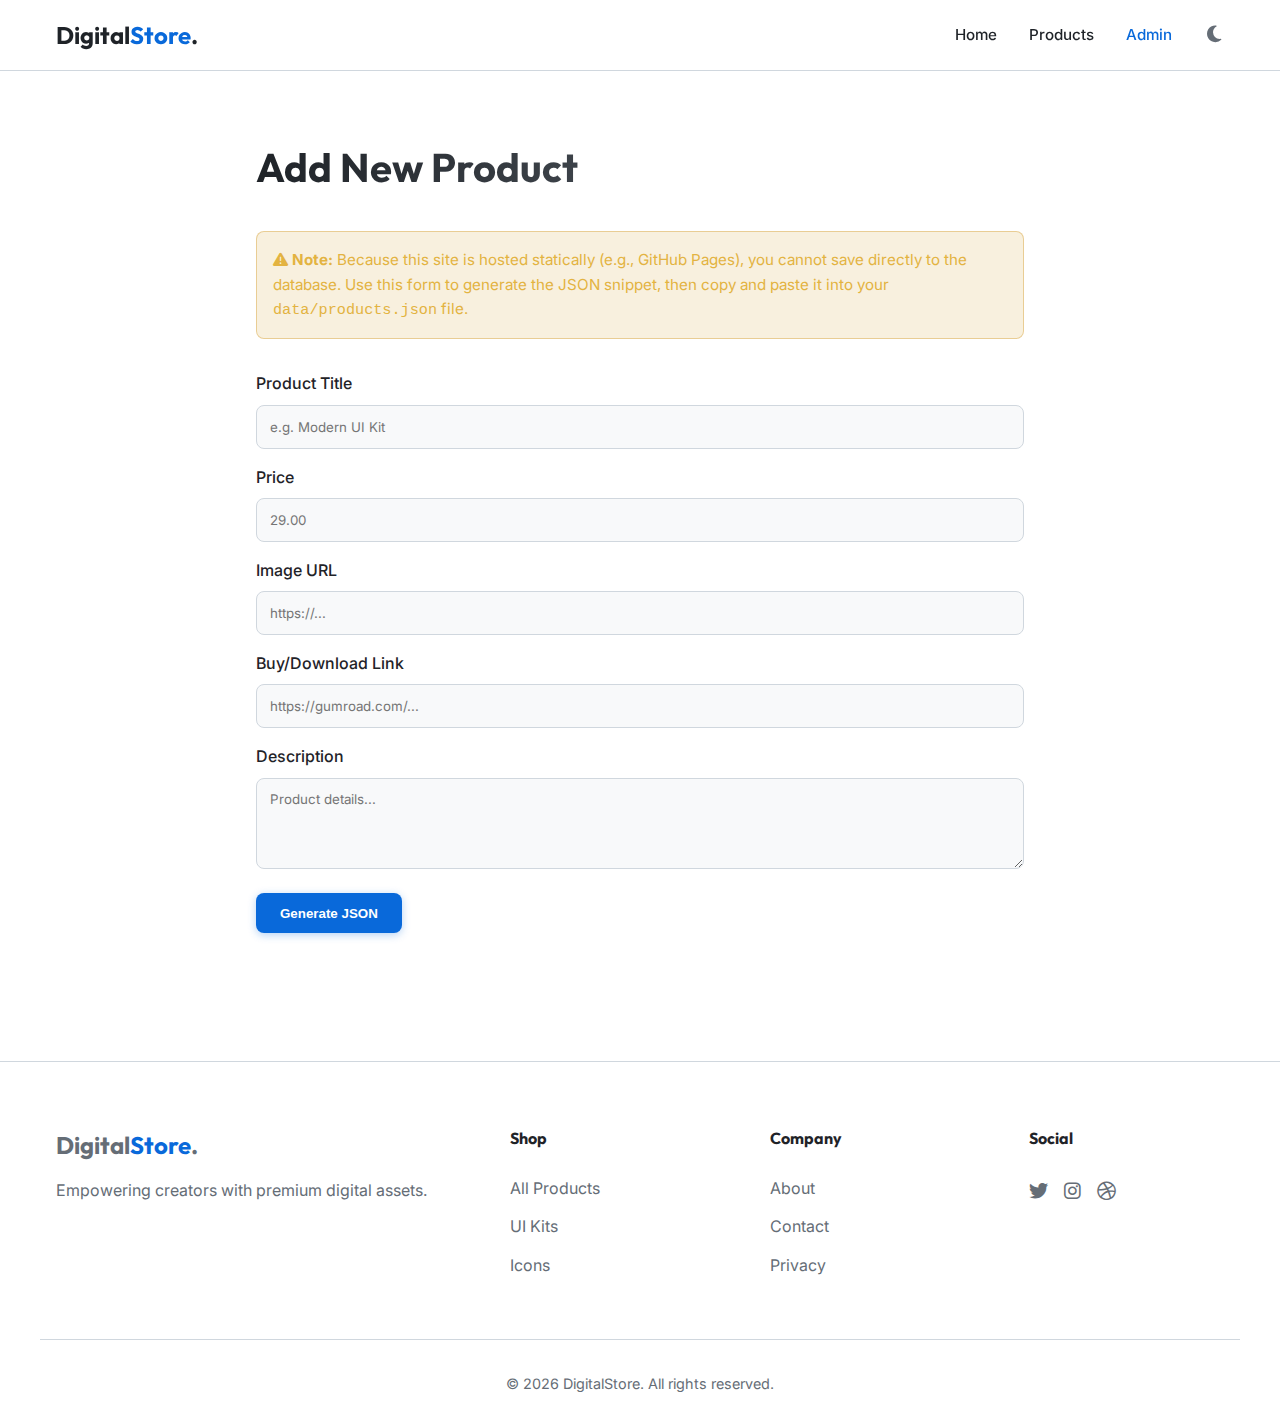
<file: admin.html>
<!DOCTYPE html>
<html lang="en">

<head>
    <meta charset="UTF-8">
    <meta name="viewport" content="width=device-width, initial-scale=1.0">
    <title>Admin Dashboard | DigitalStore</title>
    <!-- Google Fonts -->
    <link rel="preconnect" href="https://fonts.googleapis.com">
    <link rel="preconnect" href="https://fonts.gstatic.com" crossorigin>
    <link href="https://fonts.googleapis.com/css2?family=Inter:wght@400;500;600&family=Outfit:wght@500;700&display=swap"
        rel="stylesheet">
    <!-- Custom CSS -->
    <link rel="stylesheet" href="css/style.css">
    <link rel="stylesheet" href="https://cdnjs.cloudflare.com/ajax/libs/font-awesome/6.4.0/css/all.min.css">
    <style>
        .admin-section {
            padding: var(--space-xl) 0;
            max-width: 800px;
            margin: 0 auto;
        }

        .form-group {
            margin-bottom: var(--space-md);
        }

        .form-label {
            display: block;
            margin-bottom: var(--space-sm);
            font-weight: 500;
        }

        .form-control {
            width: 100%;
            padding: 0.8rem;
            border-radius: 8px;
            border: 1px solid var(--border);
            background-color: var(--bg-card);
            color: var(--text-primary);
            font-family: var(--font-main);
        }

        .form-control:focus {
            outline: none;
            border-color: var(--accent);
        }

        .output-area {
            margin-top: var(--space-lg);
            background-color: #0d1117;
            padding: var(--space-md);
            border-radius: 8px;
            border: 1px solid var(--border);
        }

        .output-area textarea {
            width: 100%;
            height: 200px;
            background: transparent;
            border: none;
            color: #79c0ff;
            /* Code color */
            font-family: 'Courier New', monospace;
            resize: vertical;
        }

        .copy-btn {
            margin-top: var(--space-sm);
            background-color: var(--bg-card-hover);
            color: var(--text-primary);
            border: 1px solid var(--border);
        }

        .banner-warning {
            background-color: rgba(210, 153, 34, 0.15);
            border: 1px solid rgba(210, 153, 34, 0.4);
            color: #e3b341;
            padding: 1rem;
            border-radius: 8px;
            margin-bottom: var(--space-lg);
            font-size: 0.95rem;
        }
    </style>
</head>

<body>

    <!-- Navigation -->
    <nav class="main-nav">
        <div class="container nav-container">
            <a href="index.html" class="logo">Digital<span class="accent-text">Store</span>.</a>
            <div class="nav-right">
                <ul class="nav-links">
                    <li><a href="index.html">Home</a></li>
                    <li><a href="index.html#products">Products</a></li>
                    <li><a href="admin.html" class="active">Admin</a></li>
                </ul>
                <button id="theme-toggle" class="theme-toggle-btn" aria-label="Toggle Dark Mode">
                    <i class="fas fa-moon"></i>
                </button>
            </div>
        </div>
    </nav>

    <!-- Admin Section -->
    <section class="admin-section">
        <div class="container">
            <h1 class="section-title">Add New Product</h1>

            <div class="banner-warning">
                <i class="fas fa-exclamation-triangle"></i>
                <strong>Note:</strong> Because this site is hosted statically (e.g., GitHub Pages), you cannot save
                directly to the database.
                Use this form to generate the JSON snippet, then copy and paste it into your
                <code>data/products.json</code> file.
            </div>

            <form id="product-form">
                <div class="form-group">
                    <label class="form-label">Product Title</label>
                    <input type="text" id="p-title" class="form-control" required placeholder="e.g. Modern UI Kit">
                </div>

                <div class="form-group">
                    <label class="form-label">Price</label>
                    <input type="number" id="p-price" class="form-control" step="0.01" required placeholder="29.00">
                </div>

                <div class="form-group">
                    <label class="form-label">Image URL</label>
                    <input type="url" id="p-image" class="form-control" required placeholder="https://...">
                </div>

                <div class="form-group">
                    <label class="form-label">Buy/Download Link</label>
                    <input type="url" id="p-link" class="form-control" required placeholder="https://gumroad.com/...">
                </div>

                <div class="form-group">
                    <label class="form-label">Description</label>
                    <textarea id="p-desc" class="form-control" rows="4" required
                        placeholder="Product details..."></textarea>
                </div>

                <button type="submit" class="btn btn-primary">Generate JSON</button>
            </form>

            <div id="output-container" class="output-area" style="display: none;">
                <label class="form-label">JSON Snippet (Copy & Add to products.json)</label>
                <textarea id="json-output" readonly></textarea>
                <button id="copy-btn" class="btn copy-btn"><i class="far fa-copy"></i> Copy to Clipboard</button>
            </div>
        </div>
    </section>

    <!-- Footer -->
    <footer class="main-footer">
        <div class="container footer-grid">
            <div class="footer-col">
                <a href="index.html" class="logo">Digital<span class="accent-text">Store</span>.</a>
                <p>Empowering creators with premium digital assets.</p>
            </div>
            <div class="footer-col">
                <h4>Shop</h4>
                <a href="index.html#products">All Products</a>
                <a href="#">UI Kits</a>
                <a href="#">Icons</a>
            </div>
            <div class="footer-col">
                <h4>Company</h4>
                <a href="#">About</a>
                <a href="#">Contact</a>
                <a href="#">Privacy</a>
            </div>
            <div class="footer-col">
                <h4>Social</h4>
                <div class="social-links">
                    <a href="#"><i class="fab fa-twitter"></i></a>
                    <a href="#"><i class="fab fa-instagram"></i></a>
                    <a href="#"><i class="fab fa-dribbble"></i></a>
                </div>
            </div>
        </div>
        <div class="container copyright">
            <p>&copy; 2026 DigitalStore. All rights reserved.</p>
        </div>
    </footer>

    <script src="js/app.js"></script>
</body>

</html>
</file>
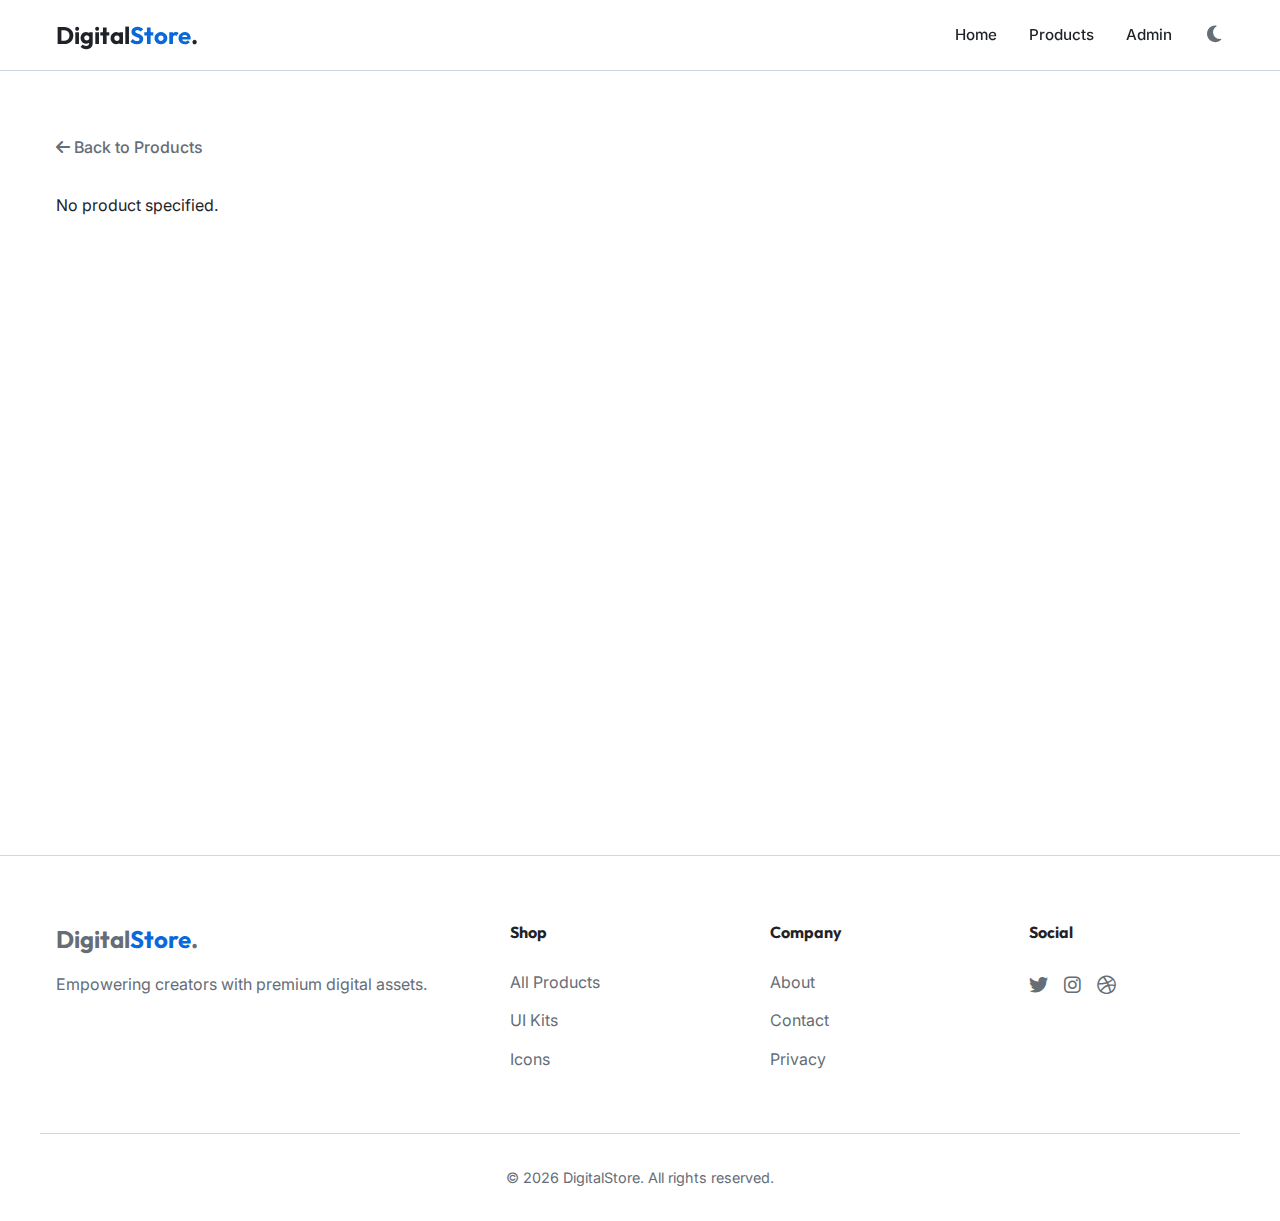
<file: product.html>
<!DOCTYPE html>
<html lang="en">

<head>
    <meta charset="UTF-8">
    <meta name="viewport" content="width=device-width, initial-scale=1.0">
    <title>Product Details | DigitalStore</title>
    <!-- Google Fonts -->
    <link rel="preconnect" href="https://fonts.googleapis.com">
    <link rel="preconnect" href="https://fonts.gstatic.com" crossorigin>
    <link href="https://fonts.googleapis.com/css2?family=Inter:wght@400;500;600&family=Outfit:wght@500;700&display=swap"
        rel="stylesheet">
    <!-- Custom CSS -->
    <link rel="stylesheet" href="css/style.css">
    <link rel="stylesheet" href="https://cdnjs.cloudflare.com/ajax/libs/font-awesome/6.4.0/css/all.min.css">
</head>

<body>

    <!-- Navigation -->
    <nav class="main-nav">
        <div class="container nav-container">
            <a href="index.html" class="logo">Digital<span class="accent-text">Store</span>.</a>
            <div class="nav-right">
                <ul class="nav-links">
                    <li><a href="index.html">Home</a></li>
                    <li><a href="index.html#products">Products</a></li>
                    <li><a href="admin.html">Admin</a></li>
                </ul>
                <button id="theme-toggle" class="theme-toggle-btn" aria-label="Toggle Dark Mode">
                    <i class="fas fa-moon"></i>
                </button>
            </div>
        </div>
    </nav>

    <!-- Product Details Section -->
    <section class="product-details-section">
        <div class="container">
            <a href="index.html#products" class="back-link"><i class="fas fa-arrow-left"></i> Back to Products</a>

            <div id="product-details-container" class="product-details-container">
                <div class="loading-spinner">Loading product details...</div>
            </div>
        </div>
    </section>

    <!-- Footer -->
    <footer class="main-footer">
        <div class="container footer-grid">
            <div class="footer-col">
                <a href="index.html" class="logo">Digital<span class="accent-text">Store</span>.</a>
                <p>Empowering creators with premium digital assets.</p>
            </div>
            <div class="footer-col">
                <h4>Shop</h4>
                <a href="index.html#products">All Products</a>
                <a href="#">UI Kits</a>
                <a href="#">Icons</a>
            </div>
            <div class="footer-col">
                <h4>Company</h4>
                <a href="#">About</a>
                <a href="#">Contact</a>
                <a href="#">Privacy</a>
            </div>
            <div class="footer-col">
                <h4>Social</h4>
                <div class="social-links">
                    <a href="#"><i class="fab fa-twitter"></i></a>
                    <a href="#"><i class="fab fa-instagram"></i></a>
                    <a href="#"><i class="fab fa-dribbble"></i></a>
                </div>
            </div>
        </div>
        <div class="container copyright">
            <p>&copy; 2026 DigitalStore. All rights reserved.</p>
        </div>
    </footer>

    <script src="js/app.js"></script>
</body>

</html>
</file>
<file: css/style.css>
:root {
    /* Color Palette - Default Light Mode */
    --bg-body: #ffffff;
    --bg-card: #f8f9fa;
    --bg-card-hover: #ffffff;
    --text-primary: #1f2328;
    --text-secondary: #656d76;
    --accent: #0969da;
    --accent-hover: #0a58ca;
    --border: #d0d7de;
    --shadow: 0 4px 12px rgba(0, 0, 0, 0.08);

    /* Typography */
    --font-main: 'Inter', sans-serif;
    --font-heading: 'Outfit', sans-serif;

    /* Spacing */
    --space-sm: 0.5rem;
    --space-md: 1rem;
    --space-lg: 2rem;
    --space-xl: 4rem;

    /* Transitions */
    --transition-fast: 0.2s ease;
    --transition-medium: 0.3s ease;
}

/* Dark Mode Overrides */
body.dark-mode {
    --bg-body: #0d1117;
    --bg-card: #161b22;
    --bg-card-hover: #1f242e;
    --text-primary: #f0f6fc;
    --text-secondary: #8b949e;
    --accent: #58a6ff;
    --accent-hover: #79c0ff;
    --border: #30363d;
    --shadow: 0 4px 12px rgba(0, 0, 0, 0.5);
}

* {
    box-sizing: border-box;
    margin: 0;
    padding: 0;
}

body {
    background-color: var(--bg-body);
    color: var(--text-primary);
    font-family: var(--font-main);
    line-height: 1.6;
    transition: background-color 0.3s, color 0.3s;
}

a {
    text-decoration: none;
    color: inherit;
    transition: var(--transition-fast);
}

ul {
    list-style: none;
}

img {
    max-width: 100%;
    display: block;
}

/* Utilities */
.container {
    max-width: 1200px;
    margin: 0 auto;
    padding: 0 var(--space-md);
}

.btn {
    display: inline-block;
    padding: 0.8rem 1.5rem;
    border-radius: 8px;
    font-weight: 600;
    cursor: pointer;
    border: none;
    transition: var(--transition-fast);
}

.btn-primary {
    background-color: var(--accent);
    color: #fff;
    box-shadow: 0 2px 8px rgba(9, 105, 218, 0.3);
}

.btn-primary:hover {
    background-color: var(--accent-hover);
    box-shadow: 0 4px 12px rgba(9, 105, 218, 0.4);
    transform: translateY(-2px);
}


/* Navbar */
.main-nav {
    background-color: rgba(255, 255, 255, 0.85);
    backdrop-filter: blur(12px);
    position: sticky;
    top: 0;
    z-index: 1000;
    border-bottom: 1px solid var(--border);
    padding: var(--space-md) 0;
    transition: background-color 0.3s, border-color 0.3s;
}

body.dark-mode .main-nav {
    background-color: rgba(13, 17, 23, 0.85);
}

.nav-container {
    display: flex;
    justify-content: space-between;
    align-items: center;
}

.logo {
    font-family: var(--font-heading);
    font-size: 1.5rem;
    font-weight: 700;
}

.accent-text {
    color: var(--accent);
}

.nav-right {
    display: flex;
    align-items: center;
    gap: var(--space-lg);
}

.nav-links {
    display: flex;
    gap: var(--space-lg);
}

.nav-links a {
    font-weight: 500;
    font-size: 0.95rem;
}

.nav-links a:hover,
.nav-links a.active {
    color: var(--accent);
}

.theme-toggle-btn {
    background: transparent;
    border: none;
    color: var(--text-secondary);
    font-size: 1.2rem;
    cursor: pointer;
    transition: color 0.2s;
    padding: 0.2rem;
}

.theme-toggle-btn:hover {
    color: var(--accent);
}

/* Hero Section V3 (Split) */
.hero-section {
    padding: 6rem 0;
    overflow: hidden;
    position: relative;
    background-color: var(--bg-body);
    /* Pure BG */
}

.hero-split {
    display: grid;
    grid-template-columns: 1fr 1fr;
    gap: 4rem;
    align-items: center;
}

.badge {
    display: inline-block;
    background-color: rgba(9, 105, 218, 0.1);
    color: var(--accent);
    padding: 0.4rem 1rem;
    border-radius: 50px;
    font-size: 0.85rem;
    font-weight: 600;
    margin-bottom: var(--space-md);
    text-transform: uppercase;
    letter-spacing: 0.5px;
}

body.dark-mode .badge {
    background-color: rgba(88, 166, 255, 0.15);
}

.hero-title {
    font-family: var(--font-heading);
    font-size: 4rem;
    line-height: 1.1;
    margin-bottom: var(--space-md);
    font-weight: 800;
    animation: fadeUp 0.8s ease-out;
    color: var(--text-primary);
}

.hero-subtitle {
    font-size: 1.25rem;
    color: var(--text-secondary);
    margin-bottom: var(--space-lg);
    line-height: 1.6;
    max-width: 90%;
    animation: fadeUp 0.8s ease-out 0.2s backwards;
}

.hero-buttons {
    display: flex;
    gap: var(--space-md);
    margin-bottom: var(--space-lg);
    animation: fadeUp 0.8s ease-out 0.4s backwards;
}

.btn-secondary {
    display: inline-block;
    padding: 0.8rem 1.5rem;
    border-radius: 8px;
    font-weight: 600;
    cursor: pointer;
    border: 1px solid var(--border);
    background: var(--bg-card);
    color: var(--text-primary);
    transition: var(--transition-medium);
}

.btn-secondary:hover {
    background: var(--bg-card-hover);
    border-color: var(--text-primary);
}

.hero-trust {
    display: flex;
    align-items: center;
    gap: var(--space-md);
    font-size: 0.95rem;
    color: var(--text-secondary);
    animation: fadeUp 0.8s ease-out 0.6s backwards;
}

.avatars {
    display: flex;
}

.avatars img {
    width: 40px;
    height: 40px;
    border-radius: 50%;
    border: 3px solid var(--bg-body);
    margin-left: -12px;
}

.avatars img:first-child {
    margin-left: 0;
}

.hero-visual {
    position: relative;
    animation: fadeUp 1s ease-out 0.3s backwards;
}

.visual-card {
    position: relative;
    border-radius: 16px;
    overflow: hidden;
    box-shadow: var(--shadow);
}

.floating-badge {
    position: absolute;
    background: var(--bg-card);
    padding: 0.6rem 1.2rem;
    border-radius: 12px;
    box-shadow: 0 10px 20px rgba(0, 0, 0, 0.1);
    font-weight: 600;
    font-size: 0.9rem;
    border: 1px solid var(--border);
    display: flex;
    align-items: center;
    gap: 0.5rem;
    z-index: 10;
}

.badge-1 {
    top: 10%;
    left: -20px;
    color: #00b894;
}

.badge-2 {
    bottom: 10%;
    right: -20px;
    color: #0984e3;
}


/* Trust Bar */
.trust-bar {
    padding: 2rem 0;
    background-color: var(--bg-card);
    border-top: 1px solid var(--border);
    border-bottom: 1px solid var(--border);
}

.trust-label {
    text-align: center;
    font-size: 0.9rem;
    color: var(--text-secondary);
    margin-bottom: 1.5rem;
    text-transform: uppercase;
    letter-spacing: 1px;
}

.logos-grid {
    display: flex;
    justify-content: center;
    gap: 3rem;
    flex-wrap: wrap;
    opacity: 0.6;
}

.logo-item {
    font-size: 1.5rem;
    font-weight: 700;
    font-family: var(--font-heading);
    color: var(--text-secondary);
    display: flex;
    align-items: center;
    gap: 0.5rem;
}


/* Features Section */
.features-section {
    padding: 6rem 0;
}

.features-grid {
    display: grid;
    grid-template-columns: repeat(3, 1fr);
    gap: 2rem;
}

.feature-card {
    padding: 2rem;
    border-radius: 16px;
    border: 1px solid var(--border);
    transition: var(--transition-medium);
}

.feature-card:hover {
    border-color: var(--accent);
    transform: translateY(-5px);
    box-shadow: var(--shadow);
}

.icon-box {
    width: 50px;
    height: 50px;
    background-color: rgba(9, 105, 218, 0.1);
    color: var(--accent);
    border-radius: 12px;
    display: flex;
    align-items: center;
    justify-content: center;
    font-size: 1.5rem;
    margin-bottom: 1.5rem;
}

body.dark-mode .icon-box {
    background-color: rgba(88, 166, 255, 0.15);
}

.feature-card h3 {
    font-size: 1.25rem;
    margin-bottom: 0.8rem;
    font-family: var(--font-heading);
}

.feature-card p {
    color: var(--text-secondary);
    line-height: 1.6;
}


/* Newsletter Section */
.newsletter-section {
    padding: 6rem 0;
    border-top: 1px solid var(--border);
}

.newsletter-box {
    background-color: #0f1115;
    /* Always dark for impact */
    color: #fff;
    padding: 4rem;
    border-radius: 24px;
    display: flex;
    justify-content: space-between;
    align-items: center;
    gap: 2rem;
    text-align: left;
    position: relative;
    overflow: hidden;
}

body.dark-mode .newsletter-box {
    background-color: #161b22;
    border: 1px solid var(--border);
}

.newsletter-content h2 {
    font-family: var(--font-heading);
    font-size: 2rem;
    margin-bottom: 0.5rem;
}

.newsletter-content p {
    color: #8b949e;
    font-size: 1.1rem;
}

.newsletter-form {
    display: flex;
    gap: 1rem;
    flex-grow: 1;
    max-width: 500px;
}

.newsletter-form input {
    flex: 1;
    padding: 1rem 1.5rem;
    border-radius: 50px;
    border: none;
    font-family: var(--font-main);
}

.newsletter-form .btn {
    border-radius: 50px;
}


/* Footer Grid V3 */
.footer-grid {
    display: grid;
    grid-template-columns: 2fr 1fr 1fr 1fr;
    gap: 4rem;
    margin-bottom: 3rem;
    padding-top: 2rem;
}

.footer-col h4 {
    color: var(--text-primary);
    margin-bottom: 1.5rem;
    font-family: var(--font-heading);
}

.footer-col a {
    display: block;
    margin-bottom: 0.8rem;
    color: var(--text-secondary);
}

.footer-col a:hover {
    color: var(--accent);
}

.copyright {
    text-align: center;
    border-top: 1px solid var(--border);
    padding-top: 2rem;
    color: var(--text-secondary);
    font-size: 0.9rem;
}


/* Product Grid */
.products-section {
    padding: var(--space-xl) 0;
}

.section-header {
    margin-bottom: var(--space-xl);
    text-align: center;
}

.section-title {
    font-family: var(--font-heading);
    font-size: 2.5rem;
    margin-bottom: var(--space-lg);
    background: linear-gradient(90deg, #1f2328, #656d76);
    background-clip: text;
    -webkit-background-clip: text;
    -webkit-text-fill-color: transparent;
}

body.dark-mode .section-title {
    background: linear-gradient(90deg, #fff, #8b949e);
    background-clip: text;
    -webkit-background-clip: text;
    -webkit-text-fill-color: transparent;
}

.product-grid {
    display: grid;
    grid-template-columns: repeat(auto-fill, minmax(280px, 1fr));
    gap: 2rem;
}

.product-card {
    background-color: var(--bg-card);
    border: 1px solid var(--border);
    border-radius: 12px;
    overflow: hidden;
    transition: var(--transition-medium);
    display: flex;
    flex-direction: column;
    opacity: 0;
    /* JS will handle fade in */
    transform: translateY(20px);
}

.product-card.visible {
    opacity: 1;
    transform: translateY(0);
}

.product-card:hover {
    transform: translateY(-8px);
    border-color: var(--accent);
    box-shadow: var(--shadow);
}

.product-image {
    aspect-ratio: 16/10;
    overflow: hidden;
    background-color: #eee;
}

body.dark-mode .product-image {
    background-color: #000;
}

.product-image img {
    width: 100%;
    height: 100%;
    object-fit: cover;
    transition: transform 0.6s cubic-bezier(0.25, 1, 0.5, 1);
}

.product-card:hover .product-image img {
    transform: scale(1.08);
}

.product-info {
    padding: 1.5rem;
    display: flex;
    flex-direction: column;
    flex-grow: 1;
}

.product-title {
    font-size: 1.15rem;
    margin-bottom: 0.5rem;
    font-family: var(--font-heading);
}

.product-price {
    color: var(--text-secondary);
    font-size: 1.1rem;
    margin-bottom: 1.5rem;
}

.btn-outline {
    margin-top: auto;
    text-align: center;
    border: 1px solid var(--border);
    color: var(--text-primary);
    padding: 0.6rem 1.2rem;
    border-radius: 6px;
    font-weight: 600;
}

.btn-outline:hover {
    border-color: var(--accent);
    color: var(--accent);
    background-color: rgba(9, 105, 218, 0.05);
    /* Light mode tint */
}

/* Footer */
.main-footer {
    border-top: 1px solid var(--border);
    padding: var(--space-lg) 0;
    margin-top: var(--space-xl);
    color: var(--text-secondary);
}

.footer-content {
    display: flex;
    justify-content: space-between;
    align-items: center;
}

.social-links {
    display: flex;
    gap: var(--space-md);
    font-size: 1.2rem;
}

.social-links a:hover {
    color: var(--accent);
}

/* Animations */
@keyframes fadeUp {
    from {
        opacity: 0;
        transform: translateY(30px);
    }

    to {
        opacity: 1;
        transform: translateY(0);
    }
}

/* Admin Styles (re-apply safely) */
.admin-section {
    padding: var(--space-xl) 0;
    max-width: 800px;
    margin: 0 auto;
}

.form-group {
    margin-bottom: var(--space-md);
}

.form-label {
    display: block;
    margin-bottom: var(--space-sm);
    font-weight: 500;
}

.form-control {
    width: 100%;
    padding: 0.8rem;
    border-radius: 8px;
    border: 1px solid var(--border);
    background-color: var(--bg-card);
    color: var(--text-primary);
    font-family: var(--font-main);
}

.form-control:focus {
    outline: none;
    border-color: var(--accent);
}

.output-area {
    margin-top: var(--space-lg);
    background-color: #0d1117;
    /* Keep dark for code */
    padding: var(--space-md);
    border-radius: 8px;
    border: 1px solid var(--border);
}

.output-area textarea {
    width: 100%;
    height: 200px;
    background: transparent;
    border: none;
    color: #79c0ff;
    font-family: 'Courier New', monospace;
    resize: vertical;
}

.copy-btn {
    margin-top: var(--space-sm);
    background-color: #1f242e;
    color: #f0f6fc;
    border: 1px solid #30363d;
}

.banner-warning {
    background-color: rgba(210, 153, 34, 0.15);
    border: 1px solid rgba(210, 153, 34, 0.4);
    color: #b08800;
    /* Darker yellow for light mode readability */
    padding: 1rem;
    border-radius: 8px;
    margin-bottom: var(--space-lg);
    font-size: 0.95rem;
}

body.dark-mode .banner-warning {
    color: #e3b341;
}

/* Product Details Tweaks */
.product-details-section {
    padding: var(--space-xl) 0;
    min-height: 80vh;
}

.back-link {
    display: inline-block;
    margin-bottom: var(--space-lg);
    color: var(--text-secondary);
    font-weight: 500;
}

.back-link:hover {
    color: var(--accent);
}

.details-grid {
    display: grid;
    grid-template-columns: 1fr 1fr;
    gap: 4rem;
    align-items: start;
}

.details-image {
    background-color: var(--bg-card);
    border-radius: 12px;
    overflow: hidden;
    border: 1px solid var(--border);
}

.details-image img {
    width: 100%;
    display: block;
}

.details-title {
    font-size: 2.5rem;
    font-family: var(--font-heading);
    margin-bottom: var(--space-xs);
    line-height: 1.1;
}

.details-price {
    font-size: 1.5rem;
    color: var(--accent);
    font-weight: 600;
    margin: var(--space-md) 0;
}

.details-description {
    color: var(--text-secondary);
    font-size: 1.1rem;
    margin-bottom: var(--space-xl);
    line-height: 1.8;
}



.product-price {
    color: var(--text-secondary);
    font-size: 1.1rem;
    margin-bottom: 1.5rem;
}

.btn-outline {
    margin-top: auto;
    text-align: center;
    border: 1px solid var(--border);
    color: var(--text-primary);
    padding: 0.6rem 1.2rem;
    border-radius: 6px;
    font-weight: 600;
}

.btn-outline:hover {
    border-color: var(--accent);
    color: var(--accent);
    background-color: rgba(9, 105, 218, 0.05);
    /* Light mode tint */
}

/* Footer */
.main-footer {
    border-top: 1px solid var(--border);
    padding: var(--space-lg) 0;
    margin-top: var(--space-xl);
    color: var(--text-secondary);
}

.footer-content {
    display: flex;
    justify-content: space-between;
    align-items: center;
}

.social-links {
    display: flex;
    gap: var(--space-md);
    font-size: 1.2rem;
}

.social-links a:hover {
    color: var(--accent);
}

/* Animations */
@keyframes fadeUp {
    from {
        opacity: 0;
        transform: translateY(30px);
    }

    to {
        opacity: 1;
        transform: translateY(0);
    }
}

/* Admin Styles (re-apply safely) */
.admin-section {
    padding: var(--space-xl) 0;
    max-width: 800px;
    margin: 0 auto;
}

.form-group {
    margin-bottom: var(--space-md);
}

.form-label {
    display: block;
    margin-bottom: var(--space-sm);
    font-weight: 500;
}

.form-control {
    width: 100%;
    padding: 0.8rem;
    border-radius: 8px;
    border: 1px solid var(--border);
    background-color: var(--bg-card);
    color: var(--text-primary);
    font-family: var(--font-main);
}

.form-control:focus {
    outline: none;
    border-color: var(--accent);
}

.output-area {
    margin-top: var(--space-lg);
    background-color: #0d1117;
    /* Keep dark for code */
    padding: var(--space-md);
    border-radius: 8px;
    border: 1px solid var(--border);
}

.output-area textarea {
    width: 100%;
    height: 200px;
    background: transparent;
    border: none;
    color: #79c0ff;
    font-family: 'Courier New', monospace;
    resize: vertical;
}

.copy-btn {
    margin-top: var(--space-sm);
    background-color: #1f242e;
    color: #f0f6fc;
    border: 1px solid #30363d;
}

.banner-warning {
    background-color: rgba(210, 153, 34, 0.15);
    border: 1px solid rgba(210, 153, 34, 0.4);
    color: #b08800;
    /* Darker yellow for light mode readability */
    padding: 1rem;
    border-radius: 8px;
    margin-bottom: var(--space-lg);
    font-size: 0.95rem;
}

body.dark-mode .banner-warning {
    color: #e3b341;
}

/* Product Details Tweaks */
.product-details-section {
    padding: var(--space-xl) 0;
    min-height: 80vh;
}

.back-link {
    display: inline-block;
    margin-bottom: var(--space-lg);
    color: var(--text-secondary);
    font-weight: 500;
}

.back-link:hover {
    color: var(--accent);
}

.details-grid {
    display: grid;
    grid-template-columns: 1fr 1fr;
    gap: 4rem;
    align-items: start;
}

.details-image {
    background-color: var(--bg-card);
    border-radius: 12px;
    overflow: hidden;
    border: 1px solid var(--border);
}

.details-image img {
    width: 100%;
    display: block;
}

.details-title {
    font-size: 2.5rem;
    font-family: var(--font-heading);
    margin-bottom: var(--space-xs);
    line-height: 1.1;
}

.details-price {
    font-size: 1.5rem;
    color: var(--accent);
    font-weight: 600;
    margin: var(--space-md) 0;
}

.details-description {
    color: var(--text-secondary);
    font-size: 1.1rem;
    margin-bottom: var(--space-xl);
    line-height: 1.8;
}

.buy-btn {
    padding: 1rem 3rem;
    font-size: 1.1rem;
}

/* Mobile Responsive V3 */
@media (max-width: 900px) {

    .hero-split,
    .features-grid,
    .newsletter-box,
    .footer-grid {
        grid-template-columns: 1fr;
        gap: 3rem;
        text-align: center;
    }

    .hero-buttons,
    .hero-trust,
    .newsletter-form {
        justify-content: center;
        flex-direction: column;
    }

    .hero-title {
        font-size: 3rem;
    }

    .floating-badge {
        display: none;
        /* Hide on mobile to save space */
    }

    .logos-grid {
        gap: 1.5rem;
    }
}

/* Mobile Responsive */
@media (max-width: 768px) {
    .hero {
        padding: 4rem 0;
    }

    .hero-title {
        font-size: 2.5rem;
    }

    .footer-content {
        flex-direction: column;
        gap: var(--space-md);
        text-align: center;
    }

    .details-grid {
        grid-template-columns: 1fr;
        gap: 2rem;
    }
}
</file>
